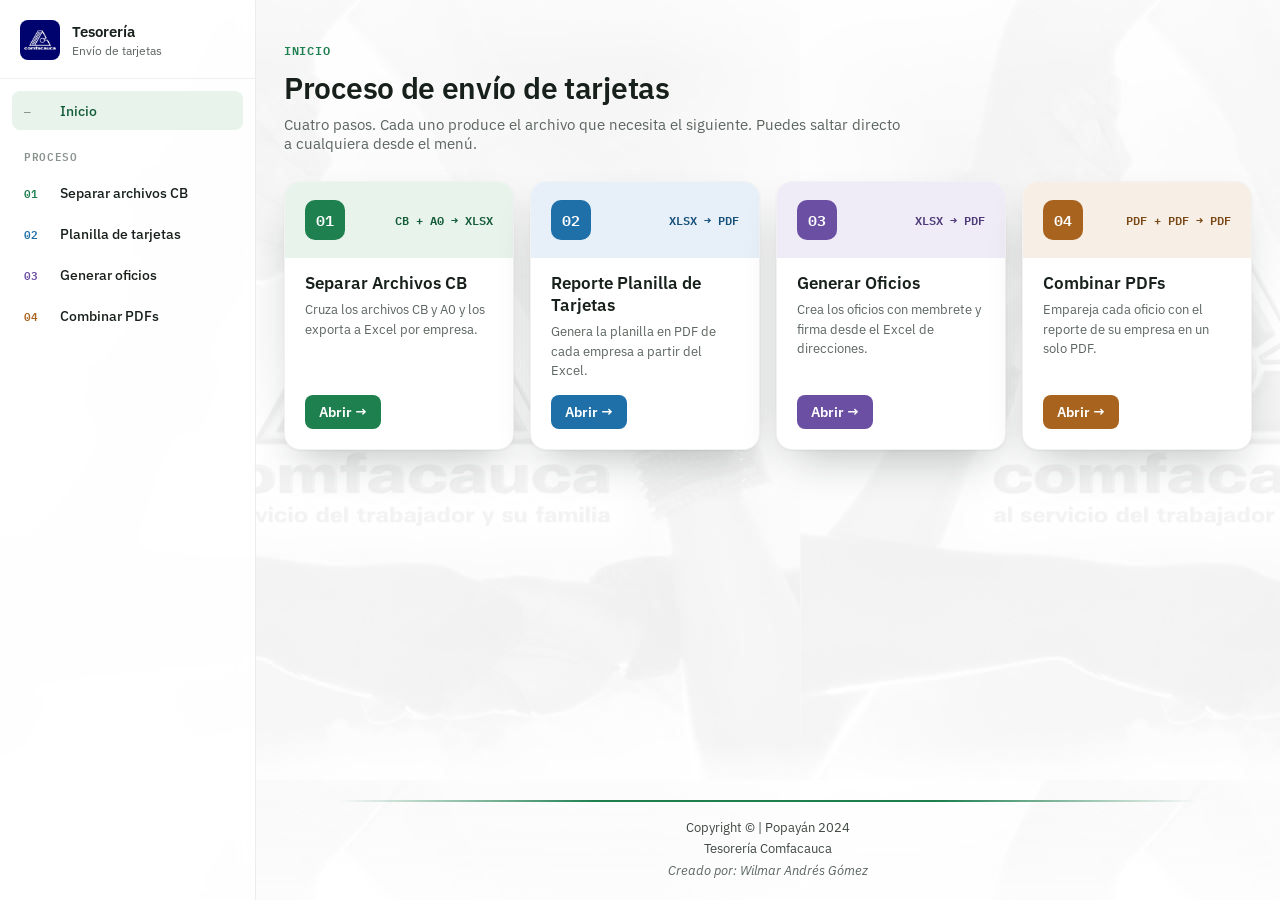
<file: index.html>
<!DOCTYPE html>
<html lang="es">
    <head>
        <meta charset="UTF-8">
        <meta name="viewport" content="width=device-width, initial-scale=1.0">
        <title>Envio Tarjetas</title>
        <link rel="preconnect" href="https://fonts.googleapis.com">
        <link rel="preconnect" href="https://fonts.gstatic.com" crossorigin>
        <link href="https://fonts.googleapis.com/css2?family=IBM+Plex+Sans:wght@400;500;600;700&family=IBM+Plex+Mono:wght@500;600&display=swap" rel="stylesheet">
        <link rel="stylesheet" href="shared.css?v=4">
    </head>
    <body class="theme-home" data-page="home">
        <div class="app">
            <aside class="sidebar">
                <a class="brand" href="index.html">
                    <img src="imagen/Logo.png" alt="Comfacauca">
                    <span class="brand-text">
                        <span class="brand-title">Tesorería</span>
                        <span class="brand-sub">Envío de tarjetas</span>
                    </span>
                </a>
                <nav class="nav">
                    <a class="nav-item nav-home f-cb is-active" href="index.html" aria-current="page"><span class="nav-num">—</span>Inicio</a>
                    <div class="nav-label">PROCESO</div>
                    <a class="nav-item f-cb" href="separarArchivos/separaArchivosCB.html"><span class="nav-num">01</span>Separar archivos CB</a>
                    <a class="nav-item f-rep" href="reporteTarjetas/reporteTarjetas.html"><span class="nav-num">02</span>Planilla de tarjetas</a>
                    <a class="nav-item f-of" href="generarOficios/index.html"><span class="nav-num">03</span>Generar oficios</a>
                    <a class="nav-item f-comb" href="unirPdf/index.html"><span class="nav-num">04</span>Combinar PDFs</a>
                </nav>
            </aside>
            <div class="col">
                <main class="main">
                    <header class="page-head is-home">
                        <span class="eyebrow">INICIO</span>
                        <h1>Proceso de envío de tarjetas</h1>
                        <p>Cuatro pasos. Cada uno produce el archivo que necesita el siguiente. Puedes saltar directo a cualquiera desde el menú.</p>
                    </header>
                    <div class="home-grid">
                        <a class="home-card f-cb" href="separarArchivos/separaArchivosCB.html">
                            <div class="home-card-top">
                                <span class="home-num">01</span>
                                <span class="home-io">CB + A0 → XLSX</span>
                            </div>
                            <div class="home-card-body">
                                <span class="home-name">Separar Archivos CB</span>
                                <span class="home-desc">Cruza los archivos CB y A0 y los exporta a Excel por empresa.</span>
                            </div>
                            <span class="home-open">Abrir →</span>
                        </a>
                        <a class="home-card f-rep" href="reporteTarjetas/reporteTarjetas.html">
                            <div class="home-card-top">
                                <span class="home-num">02</span>
                                <span class="home-io">XLSX → PDF</span>
                            </div>
                            <div class="home-card-body">
                                <span class="home-name">Reporte Planilla de Tarjetas</span>
                                <span class="home-desc">Genera la planilla en PDF de cada empresa a partir del Excel.</span>
                            </div>
                            <span class="home-open">Abrir →</span>
                        </a>
                        <a class="home-card f-of" href="generarOficios/index.html">
                            <div class="home-card-top">
                                <span class="home-num">03</span>
                                <span class="home-io">XLSX → PDF</span>
                            </div>
                            <div class="home-card-body">
                                <span class="home-name">Generar Oficios</span>
                                <span class="home-desc">Crea los oficios con membrete y firma desde el Excel de direcciones.</span>
                            </div>
                            <span class="home-open">Abrir →</span>
                        </a>
                        <a class="home-card f-comb" href="unirPdf/index.html">
                            <div class="home-card-top">
                                <span class="home-num">04</span>
                                <span class="home-io">PDF + PDF → PDF</span>
                            </div>
                            <div class="home-card-body">
                                <span class="home-name">Combinar PDFs</span>
                                <span class="home-desc">Empareja cada oficio con el reporte de su empresa en un solo PDF.</span>
                            </div>
                            <span class="home-open">Abrir →</span>
                        </a>
                    </div>
                </main>
                <footer class="footer">
                    <span>Copyright © | Popayán 2024</span>
                    <span>Tesorería Comfacauca</span>
                    <span class="signature">Creado por: Wilmar Andrés Gómez</span>
                </footer>
            </div>
        </div>

    <script src="shared.js?v=2"></script>
</body>
</html>
</file>
<file: shared.css>
/* ==========================================================================
   Tesorería · Envío de tarjetas — sistema de diseño compartido (Dirección B)
   Cada página enlaza este archivo y define su color con una clase en <body>:
   theme-home | theme-cb | theme-rep | theme-of | theme-comb
   ========================================================================== */

/* ---------- Tokens ---------- */
:root {
    --font-sans: 'IBM Plex Sans', system-ui, -apple-system, 'Segoe UI', sans-serif;
    --font-mono: 'IBM Plex Mono', ui-monospace, SFMono-Regular, Menlo, Consolas, monospace;

    --text: #17201B;
    --text-2: #5B655F;
    --text-3: #8A948E;
    --border: #DDE3DF;
    --border-input: #CFD8D2;
    --divider: #EDF1EE;
    --hover: #F0F4F1;
    --error: #C0392B;

    --shadow: 0 1px 2px rgba(23, 32, 27, .05), 0 20px 44px -14px rgba(23, 32, 27, .28);
    --shadow-hover: 0 2px 4px rgba(23, 32, 27, .06), 0 30px 60px -16px rgba(23, 32, 27, .34);
}

/* Color por función */
.theme-home, .theme-cb, .f-cb {
    --accent: #1E7F4F; --tint: #E8F3EC; --ink: #145C38; --soft: #F5FAF7; --line: #9FCDB3; --glow: rgba(30, 127, 79, .55);
}
.theme-rep, .f-rep {
    --accent: #1F6FA8; --tint: #E7F0F8; --ink: #16507A; --soft: #F4F8FC; --line: #9DC0DE; --glow: rgba(31, 111, 168, .55);
}
.theme-of, .f-of {
    --accent: #6B4FA3; --tint: #F0ECF7; --ink: #4E3A78; --soft: #F8F6FC; --line: #BDAEDB; --glow: rgba(107, 79, 163, .55);
}
.theme-comb, .f-comb {
    --accent: #A8641F; --tint: #F7EFE6; --ink: #7A4816; --soft: #FCF8F3; --line: #DDBF9C; --glow: rgba(168, 100, 31, .55);
}

/* ---------- Base ---------- */
*, *::before, *::after { box-sizing: border-box; }

html { -webkit-text-size-adjust: 100%; }

body {
    margin: 0;
    min-height: 100vh;
    display: flex;
    font-family: var(--font-sans);
    color: var(--text);
    background: #F0F0F0 url(imagen/fondo.jpg) repeat;
    -webkit-font-smoothing: antialiased;
}

a { color: var(--accent); }

button, input { font-family: inherit; }

:focus-visible { outline: 2px solid var(--accent); outline-offset: 2px; }

.app { display: flex; flex: 1; min-width: 0; }

/* ---------- Barra lateral ---------- */
.sidebar {
    width: 256px;
    flex-shrink: 0;
    position: sticky;
    top: 0;
    height: 100vh;
    display: flex;
    flex-direction: column;
    background: rgba(255, 255, 255, .88);
    -webkit-backdrop-filter: blur(8px);
    backdrop-filter: blur(8px);
    border-right: 1px solid rgba(23, 32, 27, .08);
    overflow-y: auto;
}

.brand {
    display: flex;
    align-items: center;
    gap: 12px;
    padding: 20px 20px 18px;
    border-bottom: 1px solid var(--divider);
    text-decoration: none;
    color: var(--text);
}
.brand img { width: 40px; height: 40px; border-radius: 8px; display: block; }
.brand-text { display: flex; flex-direction: column; gap: 2px; }
.brand-title { font-size: 15px; font-weight: 600; }
.brand-sub { font-size: 12px; color: var(--text-2); }

.nav { display: flex; flex-direction: column; gap: 2px; padding: 12px; }

.nav-label {
    font: 600 11px var(--font-mono);
    color: var(--text-3);
    letter-spacing: .06em;
    padding: 14px 12px 6px;
}

.nav-item {
    display: flex;
    align-items: center;
    gap: 12px;
    padding: 10px 12px;
    border-radius: 8px;
    font-size: 14px;
    font-weight: 500;
    color: var(--text);
    text-decoration: none;
}
.nav-item:hover { background: var(--hover); }
.nav-item.is-active { background: var(--tint); color: var(--ink); }
.nav-num { width: 24px; flex-shrink: 0; font: 600 11px var(--font-mono); color: var(--accent); }
.nav-home .nav-num { color: var(--text-3); }

/* ---------- Columna principal ---------- */
.col { flex: 1; min-width: 0; display: flex; flex-direction: column; }

.main {
    flex: 1;
    width: 100%;
    max-width: 1120px;
    margin: 0 auto;
    padding: 40px 28px 72px;
    display: flex;
    flex-direction: column;
    gap: 28px;
}

.page-head { display: flex; flex-direction: column; gap: 6px; }
.eyebrow { font: 600 12px var(--font-mono); color: var(--accent); letter-spacing: .06em; }
.page-head h1 { margin: 0; font-size: 28px; font-weight: 600; letter-spacing: -.01em; }
.page-head p { margin: 0; font-size: 15px; color: var(--text-2); }
.page-head.is-home { gap: 8px; }
.page-head.is-home h1 { font-size: 30px; }
.page-head.is-home p { max-width: 620px; }

/* ---------- Footer ---------- */
.footer {
    position: relative;
    padding: 18px 28px 20px;
    display: flex;
    flex-direction: column;
    align-items: center;
    gap: 2px;
    text-align: center;
    font-size: 13px;
    line-height: 1.5;
    color: #3F4842;
    background: linear-gradient(rgba(255, 255, 255, 0), rgba(255, 255, 255, .75));
}
.footer::before {
    content: '';
    position: absolute;
    top: 0; left: 8%; right: 8%;
    height: 2px;
    border-radius: 2px;
    background: linear-gradient(90deg, transparent, var(--accent) 30%, var(--accent) 70%, transparent);
}
.footer .signature { font-style: italic; color: var(--text-2); }

/* ---------- Inicio ---------- */
.home-grid { display: grid; grid-template-columns: repeat(auto-fit, minmax(min(100%, 220px), 1fr)); gap: 16px; }

.home-card {
    display: flex;
    flex-direction: column;
    gap: 14px;
    background: #fff;
    border: 1px solid rgba(23, 32, 27, .06);
    border-radius: 16px;
    overflow: hidden;
    color: var(--text);
    text-decoration: none;
    box-shadow: var(--shadow);
    transition: transform .2s, box-shadow .2s;
}
.home-card:hover { transform: translateY(-6px); box-shadow: var(--shadow-hover); }

.home-card-top {
    display: flex;
    align-items: center;
    justify-content: space-between;
    gap: 10px;
    padding: 18px 20px;
    background: var(--tint);
}
.home-num {
    display: flex; align-items: center; justify-content: center;
    width: 40px; height: 40px;
    border-radius: 10px;
    background: var(--accent);
    color: #fff;
    font: 600 15px var(--font-mono);
}
.home-io { font: 600 12px var(--font-mono); color: var(--ink); }
.home-card-body { display: flex; flex-direction: column; gap: 6px; padding: 0 20px; }
.home-name { font-size: 17px; font-weight: 600; }
.home-desc { font-size: 13px; line-height: 1.5; color: var(--text-2); }
.home-open {
    margin: auto 20px 20px;
    align-self: flex-start;
    padding: 8px 14px;
    border-radius: 8px;
    background: var(--accent);
    color: #fff;
    font-size: 14px;
    font-weight: 600;
}

/* ---------- Tarjeta de herramienta ---------- */
.card {
    background: #fff;
    border: 1px solid rgba(23, 32, 27, .06);
    border-radius: 14px;
    box-shadow: var(--shadow);
}
.tool-card { border-top: 4px solid var(--accent); width: 100%; display: flex; flex-direction: column; }
.w-720 { max-width: 720px; }
.w-880 { max-width: 880px; }

.card-body { padding: 24px; display: flex; flex-direction: column; gap: 24px; }

.card-actions {
    display: flex;
    justify-content: flex-end;
    gap: 10px;
    padding: 16px 24px;
    border-top: 1px solid var(--divider);
    background: var(--soft);
    border-radius: 0 0 14px 14px;
}

.btn { cursor: pointer; border-radius: 8px; font-size: 14px; }
.btn-danger {
    border: 0;
    background: var(--error);
    color: #fff;
    font-weight: 600;
    padding: 10px 18px;
}
.btn-danger:hover { filter: brightness(.9); }
.btn-primary {
    border: 0;
    background: var(--accent);
    color: #fff;
    font-weight: 600;
    padding: 10px 22px;
}
.btn-primary:hover:not(:disabled) { filter: brightness(.9); }
.btn-primary:disabled { opacity: .4; cursor: not-allowed; }

/* ---------- Campos ---------- */
.field { display: flex; flex-direction: column; gap: 8px; }
.field.tight { gap: 6px; }
.field-label { font-size: 14px; font-weight: 600; }
.field-label .opt { font-weight: 400; color: var(--text-2); }
.field-hint { font-size: 13px; color: var(--text-2); }

.field input[type="text"] {
    width: 100%;
    padding: 10px 12px;
    border: 1px solid var(--border-input);
    border-radius: 8px;
    background: #fff;
    font: 400 14px var(--font-sans);
    color: var(--text);
    outline-color: var(--accent);
}
.field input[type="text"]::placeholder { color: #98A29C; }
.field input[type="text"]:focus { border-color: var(--accent); }

.field-row { display: grid; grid-template-columns: repeat(auto-fit, minmax(150px, 1fr)); gap: 12px; }

/* ---------- Zona de arrastre ---------- */
.file-input-hidden { display: none; }

.drop-zone {
    display: flex;
    flex-direction: column;
    align-items: center;
    gap: 8px;
    padding: 32px 20px;
    border: 1.5px dashed var(--line);
    background: var(--soft);
    border-radius: 10px;
    cursor: pointer;
    text-align: center;
    transition: transform .18s, box-shadow .18s, background .18s, border-color .18s;
}
.drop-zone:hover, .drop-zone.dragover {
    transform: translateY(-3px);
    border-color: var(--accent);
    background: var(--tint);
    box-shadow: 0 10px 24px -10px var(--glow);
}
.drop-zone .drop-text { font-size: 15px; font-weight: 600; pointer-events: none; }
.drop-zone .drop-subtext { font-size: 13px; color: var(--text-2); pointer-events: none; }
.drop-zone .drop-subtext .link { color: var(--accent); text-decoration: underline; }
.drop-zone.has-file { display: none; }

.drop-zone.compact { flex-direction: row; gap: 14px; padding: 16px 18px; text-align: left; }
.drop-zone.compact .dz-text { display: flex; flex-direction: column; gap: 2px; }
.drop-zone.compact .drop-text { font-size: 14px; }

.dz-badge {
    flex-shrink: 0;
    padding: 6px 8px;
    border-radius: 6px;
    background: var(--tint);
    color: var(--accent);
    font: 600 11px var(--font-mono);
}
.dz-badge.solid { background: var(--accent); color: #fff; }

/* Archivo cargado */
.file-rows { display: flex; flex-direction: column; gap: 8px; }
.file-rows:empty { display: none; }
.file-row {
    display: flex;
    align-items: center;
    gap: 14px;
    padding: 14px 16px;
    border: 1px solid var(--line);
    background: var(--soft);
    border-radius: 10px;
}
.file-meta { flex: 1; min-width: 0; display: flex; flex-direction: column; gap: 2px; }
.file-name { font-size: 14px; font-weight: 600; overflow: hidden; text-overflow: ellipsis; white-space: nowrap; }
.file-size { font: 500 12px var(--font-mono); color: var(--text-2); }
.btn-quit {
    border: 1px solid var(--border-input);
    background: #fff;
    color: var(--text);
    cursor: pointer;
    padding: 6px 12px;
    border-radius: 7px;
    font-size: 13px;
    font-weight: 500;
}
.btn-quit:hover { border-color: var(--error); color: var(--error); }

#signaturePreview:empty { display: none; }
#signaturePreview img {
    max-height: 60px;
    max-width: 100%;
    padding: 4px;
    border: 1px solid var(--line);
    border-radius: 8px;
    background: #fff;
}

/* ---------- Selectores ---------- */
.selector-buttons { display: grid; grid-template-columns: repeat(2, minmax(0, 1fr)); gap: 10px; }
.selector-btn {
    display: flex;
    flex-direction: column;
    align-items: flex-start;
    gap: 3px;
    padding: 14px 16px;
    border: 1.5px solid var(--border);
    border-radius: 10px;
    background: #fff;
    color: var(--text);
    text-align: left;
    cursor: pointer;
}
.selector-btn .sel-title { font-size: 15px; font-weight: 600; }
.selector-btn .btn-sub { font-size: 13px; font-weight: 400; color: var(--text-2); }
.selector-btn.active { border-color: var(--accent); background: var(--tint); }
.selector-btn.active .sel-title { color: var(--ink); }
.selector-sm .selector-btn { padding: 12px 14px; }
.selector-sm .sel-title { font-size: 14px; }
.selector-sm .btn-sub { font-size: 12px; }

/* ---------- Mensaje ---------- */
#message {
    padding: 14px 16px;
    border-radius: 10px;
    background: #F3F6F4;
    color: var(--text);
    font-size: 14px;
    font-weight: 600;
    line-height: 1.5;
}
#message:empty { display: none; }
#message.success { background: var(--tint); color: var(--ink); }
#message.loading { background: #F3F6F4; color: var(--text-2); }
#message.warning { background: #FFF4DE; color: #7A5200; }
#message.error { background: #FBEAE8; color: var(--error); }
#message ul { margin: 6px 0 8px 0; padding-left: 20px; font-weight: 400; }
#message u { text-underline-offset: 2px; }

/* ---------- Separar archivos: resultados ---------- */
.results-card { overflow: hidden; width: 100%; }
.results-card:not(:has(#topActions[style*="flex"])) { display: none; }

#topActions {
    align-items: center;
    gap: 16px;
    padding: 16px 20px;
    border-bottom: 1px solid var(--divider);
    flex-wrap: wrap;
}
.results-title { font-size: 15px; font-weight: 600; }
.results-info { display: flex; align-items: center; gap: 16px; flex-wrap: wrap; }
#resultsCount { font: 500 12px var(--font-mono); color: var(--text-2); }
#topActions .top-buttons { margin-left: auto; }
#exportButton {
    display: inline-flex;
    align-items: center;
    gap: 8px;
    border: 0;
    cursor: pointer;
    padding: 9px 16px;
    border-radius: 8px;
    background: var(--accent);
    color: #fff;
    font-size: 13px;
    font-weight: 600;
}
#exportButton:hover { filter: brightness(.9); }
.btn-icon { flex-shrink: 0; display: block; }

/* ---------- Botones flotantes: subir / ir al final ---------- */
.scroll-fab {
    position: fixed;
    right: 20px;
    bottom: 20px;
    z-index: 40;
    display: flex;
    flex-direction: column;
    gap: 10px;
}
.scroll-fab[hidden], .fab[hidden] { display: none; }
.fab {
    display: flex;
    align-items: center;
    justify-content: center;
    gap: 8px;
    border: 0;
    cursor: pointer;
    padding: 11px 16px;
    border-radius: 999px;
    background: var(--accent);
    color: #fff;
    font-size: 13px;
    font-weight: 600;
    box-shadow: 0 10px 24px -8px var(--glow), 0 2px 4px rgba(23, 32, 27, .12);
    transition: transform .15s, filter .15s;
}
.fab:hover { transform: translateY(-2px); filter: brightness(.92); }

.table-scroll { overflow-x: auto; }
.dataTable { width: 100%; border-collapse: collapse; font-size: 14px; }
.dataTable thead tr { background: #F3F6F4; text-align: left; }
.dataTable th {
    padding: 10px 20px;
    font: 600 11px var(--font-mono);
    color: var(--text-2);
    letter-spacing: .05em;
    text-transform: uppercase;
    white-space: nowrap;
}
.dataTable td { padding: 11px 20px; border-top: 1px solid var(--divider); }
.dataTable td:nth-child(1) { font-family: var(--font-mono); color: var(--text-2); }
.dataTable td:nth-child(2), .dataTable td:nth-child(3), .dataTable td:nth-child(6) { font-family: var(--font-mono); }
.dataTable th:last-child, .dataTable td:last-child { text-align: right; }

/* ---------- Generar oficios ---------- */
.pill-wrap { display: flex; justify-content: center; padding: 14px 24px 0; }
.pill {
    max-width: 100%;
    text-align: center;
    padding: 5px 10px;
    border: 1px solid var(--border);
    border-radius: 999px;
    font: 500 12px var(--font-mono);
    color: var(--text-2);
}
.of-grid {
    display: grid;
    grid-template-columns: repeat(auto-fit, minmax(min(100%, 340px), 1fr));
    gap: 28px;
    padding: 20px 24px 24px;
}
.of-col { display: flex; flex-direction: column; gap: 20px; min-width: 0; }
.section-title {
    padding-bottom: 8px;
    border-bottom: 1px solid var(--divider);
    font: 600 11px var(--font-mono);
    color: var(--accent);
    letter-spacing: .06em;
}
.of-footer-msg { padding: 0 24px 20px; }
.of-footer-msg #message { margin: 0; }

/* ---------- Combinar PDFs ---------- */
.zones-grid { display: grid; grid-template-columns: repeat(auto-fit, minmax(min(100%, 300px), 1fr)); gap: 16px; }
.excel-block { display: flex; flex-direction: column; gap: 16px; padding-top: 20px; border-top: 1px solid var(--divider); }

#validationReport { width: 100%; max-width: 880px; }
#validationReport:empty { display: none; }
.validation-box {
    background: #fff;
    border: 1px solid rgba(23, 32, 27, .06);
    border-top: 4px solid var(--accent);
    border-radius: 14px;
    box-shadow: var(--shadow);
    padding: 20px 24px;
}
.validation-box h3 { margin: 0 0 8px; font-size: 15px; font-weight: 600; }
.validation-box ul { list-style: none; margin: 0; padding: 0; }
.validation-box li { padding: 9px 0; border-top: 1px solid var(--divider); font-size: 14px; line-height: 1.5; }
.validation-box > ul > li:first-child { border-top: 0; }
.validation-box li ul { margin-top: 6px; }
.validation-box li li { padding: 6px 0 6px 14px; font-size: 13px; color: var(--text-2); }
.validation-box strong { font-family: var(--font-mono); font-weight: 600; }

.detalle { margin-top: 12px; }
.detalle summary { cursor: pointer; font-size: 14px; font-weight: 600; color: var(--accent); }
.detalle-scroll { max-height: 420px; overflow: auto; margin-top: 10px; border: 1px solid var(--divider); border-radius: 10px; }
.detalle-tabla { width: 100%; border-collapse: collapse; font-size: 13px; }
.detalle-tabla th {
    position: sticky; top: 0;
    padding: 8px 12px;
    background: #F3F6F4;
    font: 600 11px var(--font-mono);
    color: var(--text-2);
    text-align: left;
    white-space: nowrap;
}
.detalle-tabla td { padding: 7px 12px; border-top: 1px solid var(--divider); }
.detalle-tabla td:nth-child(1), .detalle-tabla td:nth-child(3),
.detalle-tabla td:nth-child(4), .detalle-tabla td:nth-child(5) { font-family: var(--font-mono); }

/* ---------- Responsive ---------- */
@media (max-width: 800px) {
    body { display: block; }
    .app { flex-direction: column; }

    .sidebar {
        width: 100%;
        height: auto;
        z-index: 20;
        flex-direction: row;
        align-items: center;
        border-right: 0;
        border-bottom: 1px solid rgba(23, 32, 27, .08);
        overflow-x: auto;
        overflow-y: hidden;
    }
    .brand { flex-shrink: 0; padding: 10px 14px; border-bottom: 0; }
    .brand img { width: 32px; height: 32px; }
    .brand-sub { display: none; }
    .nav { flex-direction: row; padding: 6px 8px; gap: 4px; flex-shrink: 0; }
    .nav-label { display: none; }
    .nav-item { padding: 8px 12px; white-space: nowrap; }

    .main { padding: 24px 16px 48px; gap: 22px; }
    .page-head h1 { font-size: 24px; }
    .card-body { padding: 18px; }
    .card-actions { padding: 14px 18px; }
    .of-grid { padding: 16px 18px 20px; }
    .of-footer-msg { padding: 0 18px 16px; }
    .scroll-fab { right: 12px; bottom: 12px; }
    .fab { padding: 10px 14px; }
}

@media (max-width: 480px) {
    .selector-buttons { grid-template-columns: 1fr; }
    .card-actions { flex-wrap: wrap; }
    .card-actions .btn { flex: 1 1 auto; }
}
</file>
